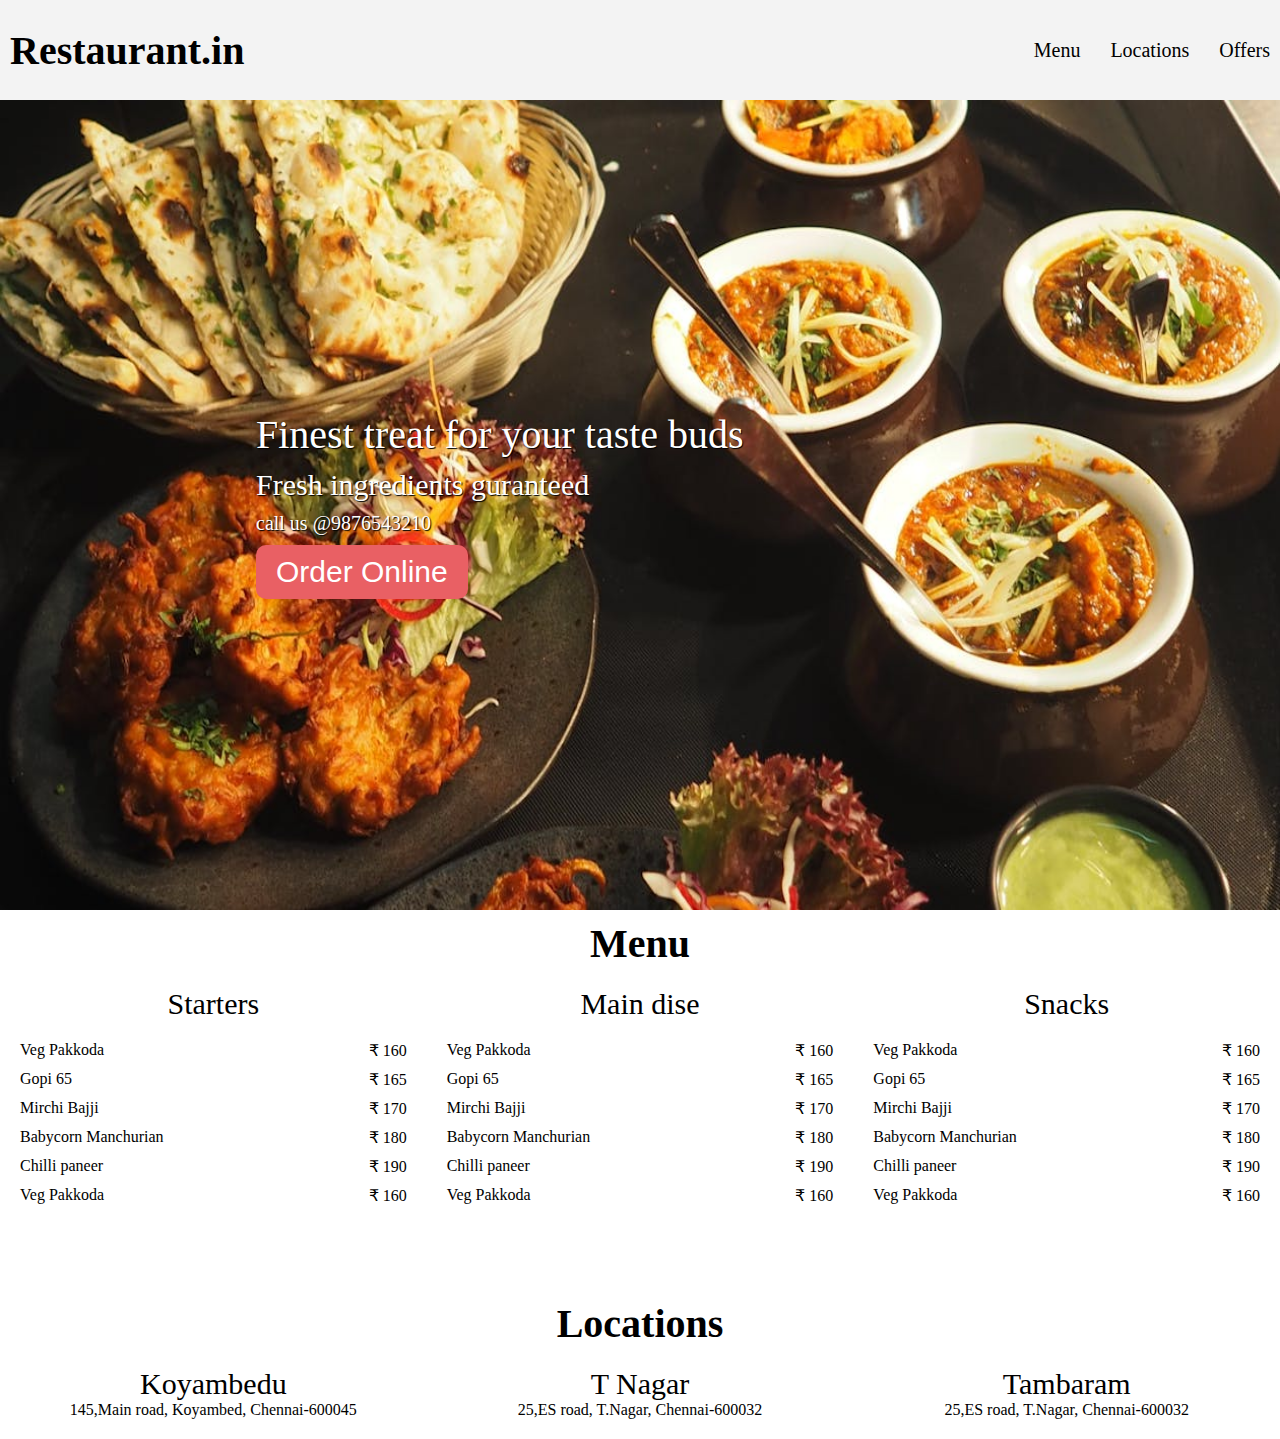
<file: Assignment_1/restaurant/index.html>
<!DOCTYPE html>
<html lang="en">
  <head>
    <meta charset="UTF-8" />
    <meta name="viewport" content="width=device-width, initial-scale=1.0" />
    <title>Restaurant</title>
    <link rel="stylesheet" href="style.css" />
    <link rel="stylesheet" href="tailwind.css" />
  </head>
  <body>
    <header class="flex items-center justify-between w-100">
      <a href="#main" class="text-xl bold mx-10">Restaurant.in</a>
      <div class="flex gap-30 text-md mx-10">
        <a href="#navigate" class="">Menu</a>
        <a href="#footer" class="">Locations</a>
        <a href="#navigate" class="">Offers</a>
      </div>
    </header>
    <section id="main" class="image-block flex flex-col relative justify-center">
        <img class="background" src="./pexels-photo-958545.jpeg" alt="">
      <div class="ml-20- background-text">
        <div class="text-xl">Finest treat for your taste buds</div>
        <div class="text-lg mt-10">Fresh ingredients guranteed</div>
        <div class="text-md mt-10">call us @9876543210</div>
        <button class="text-lg order-btn">Order Online</button>
      </div>
    </section>
    <section id="navigate" class="menu-block">
      <div class="text-xl mt-10 text-center bold">Menu</div>
      <div class="flex mt-20">
        <div class="flex-1">
          <div class="text-lg text-center">Starters</div>
          <div class="mx-20 mt-20 flex justify-between">
            <div class="">Veg Pakkoda</div>
            <div class="">₹ 160</div>
          </div>
          <div class="mx-20 mt-10 flex justify-between">
            <div class="">Gopi 65</div>
            <div class="">₹ 165</div>
          </div>
          <div class="mx-20 mt-10 flex justify-between">
            <div class="">Mirchi Bajji</div>
            <div class="">₹ 170</div>
          </div>
          <div class="mx-20 mt-10 flex justify-between">
            <div class="">Babycorn Manchurian</div>
            <div class="">₹ 180</div>
          </div>
          <div class="mx-20 mt-10 flex justify-between">
            <div class="">Chilli paneer</div>
            <div class="">₹ 190</div>
          </div>
          <div class="mx-20 mt-10 flex justify-between">
            <div class="">Veg Pakkoda</div>
            <div class="">₹ 160</div>
          </div>
        </div>
        <div class="flex-1">
          <div class="text-lg text-center">Main dise</div>
          <div class="mx-20 mt-20 flex justify-between">
            <div class="">Veg Pakkoda</div>
            <div class="">₹ 160</div>
          </div>
          <div class="mx-20 mt-10 flex justify-between">
            <div class="">Gopi 65</div>
            <div class="">₹ 165</div>
          </div>
          <div class="mx-20 mt-10 flex justify-between">
            <div class="">Mirchi Bajji</div>
            <div class="">₹ 170</div>
          </div>
          <div class="mx-20 mt-10 flex justify-between">
            <div class="">Babycorn Manchurian</div>
            <div class="">₹ 180</div>
          </div>
          <div class="mx-20 mt-10 flex justify-between">
            <div class="">Chilli paneer</div>
            <div class="">₹ 190</div>
          </div>
          <div class="mx-20 mt-10 flex justify-between">
            <div class="">Veg Pakkoda</div>
            <div class="">₹ 160</div>
          </div>
        </div>
        <div class="flex-1">
          <div class="text-lg text-center">Snacks</div>
          <div class="mx-20 mt-20 flex justify-between">
            <div class="">Veg Pakkoda</div>
            <div class="">₹ 160</div>
          </div>
          <div class="mx-20 mt-10 flex justify-between">
            <div class="">Gopi 65</div>
            <div class="">₹ 165</div>
          </div>
          <div class="mx-20 mt-10 flex justify-between">
            <div class="">Mirchi Bajji</div>
            <div class="">₹ 170</div>
          </div>
          <div class="mx-20 mt-10 flex justify-between">
            <div class="">Babycorn Manchurian</div>
            <div class="">₹ 180</div>
          </div>
          <div class="mx-20 mt-10 flex justify-between">
            <div class="">Chilli paneer</div>
            <div class="">₹ 190</div>
          </div>
          <div class="mx-20 mt-10 flex justify-between">
            <div class="">Veg Pakkoda</div>
            <div class="">₹ 160</div>
          </div>
        </div>
      </div>
    </section>
    <footer id="footer" class="my-20">
      <div  class="text-xl mt-10 text-center bold">Locations</div>
      <div class="flex mt-20">
        <div class="flex-1 flex flex-col items-center">
          <div class="text-lg text-center">Koyambedu</div>
          <div class="">145,Main road, Koyambed, Chennai-600045</div>
        </div>
        <div class="flex-1 flex flex-col items-center">
          <div class="text-lg text-center">T Nagar</div>
          <div class="">25,ES road, T.Nagar, Chennai-600032</div>
        </div>
        <div class="flex-1 flex flex-col items-center">
          <div class="text-lg text-center">Tambaram</div>
          <div class="">25,ES road, T.Nagar, Chennai-600032</div>
        </div>
      </div>
    </footer>
  </body>
</html>
</file>
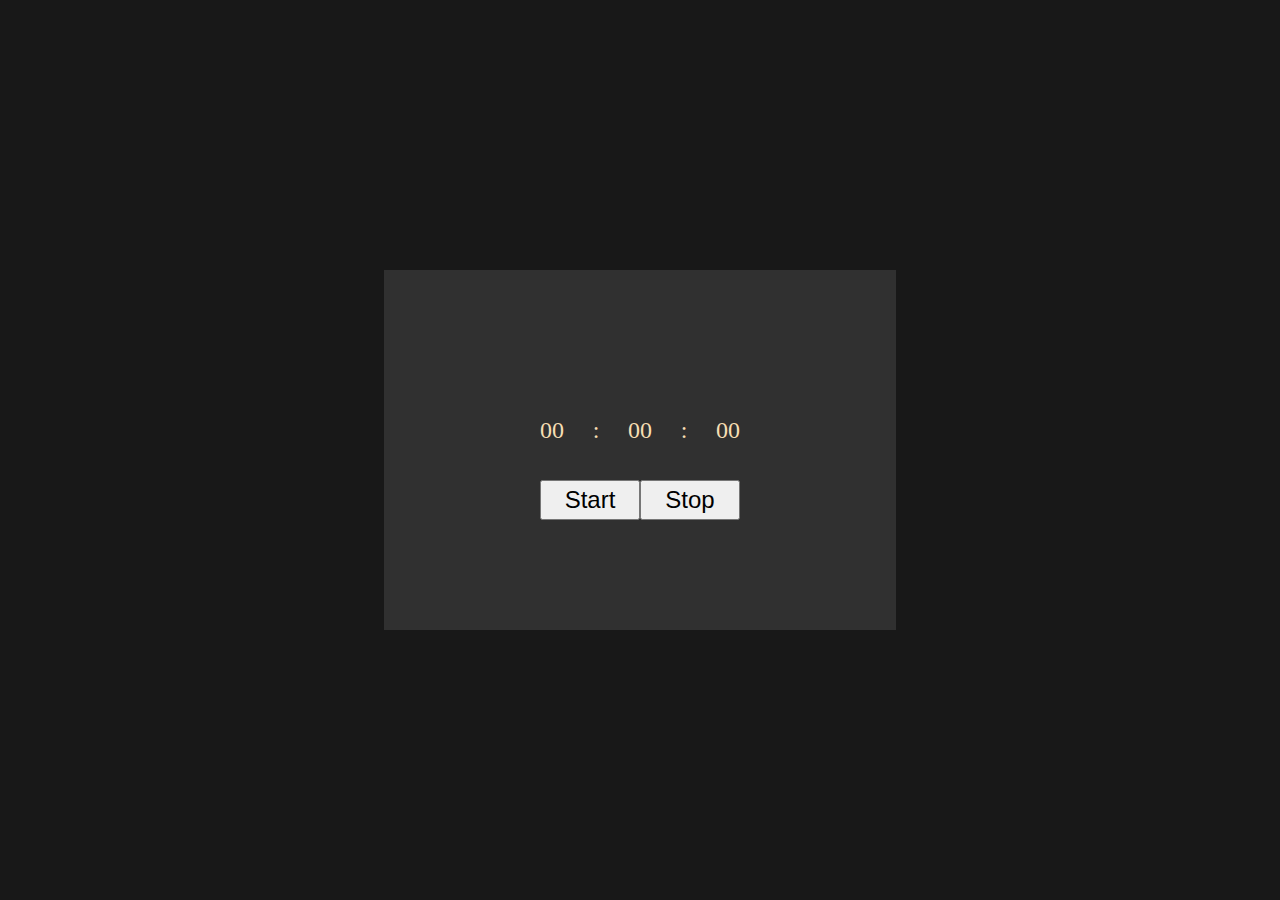
<file: Assignment_1/stop-clock/index.html>
<!DOCTYPE html>
<html lang="en">
<head>
    <meta charset="UTF-8">
    <meta name="viewport" content="width=device-width, initial-scale=1.0">
    <title>stop clock</title>
    <link rel="stylesheet" href="style.css">
</head>
<body>
   <div class="outer-dial">
    <div class="dial time">
        <div id="hours" class="">00</div>
        <div class="">:</div>
        <div id="minutes" class="">00</div>
        <div class="">:</div>
        <div id="seconds" class="">00</div>
    </div>
    <div class="controls">
        <button class="btn start" id="start">Start</button>
        <button class="btn stop" id="stop">Stop</button>
    </div>
   </div>
   <script src="script.js"></script>
</body>
</html>
</file>
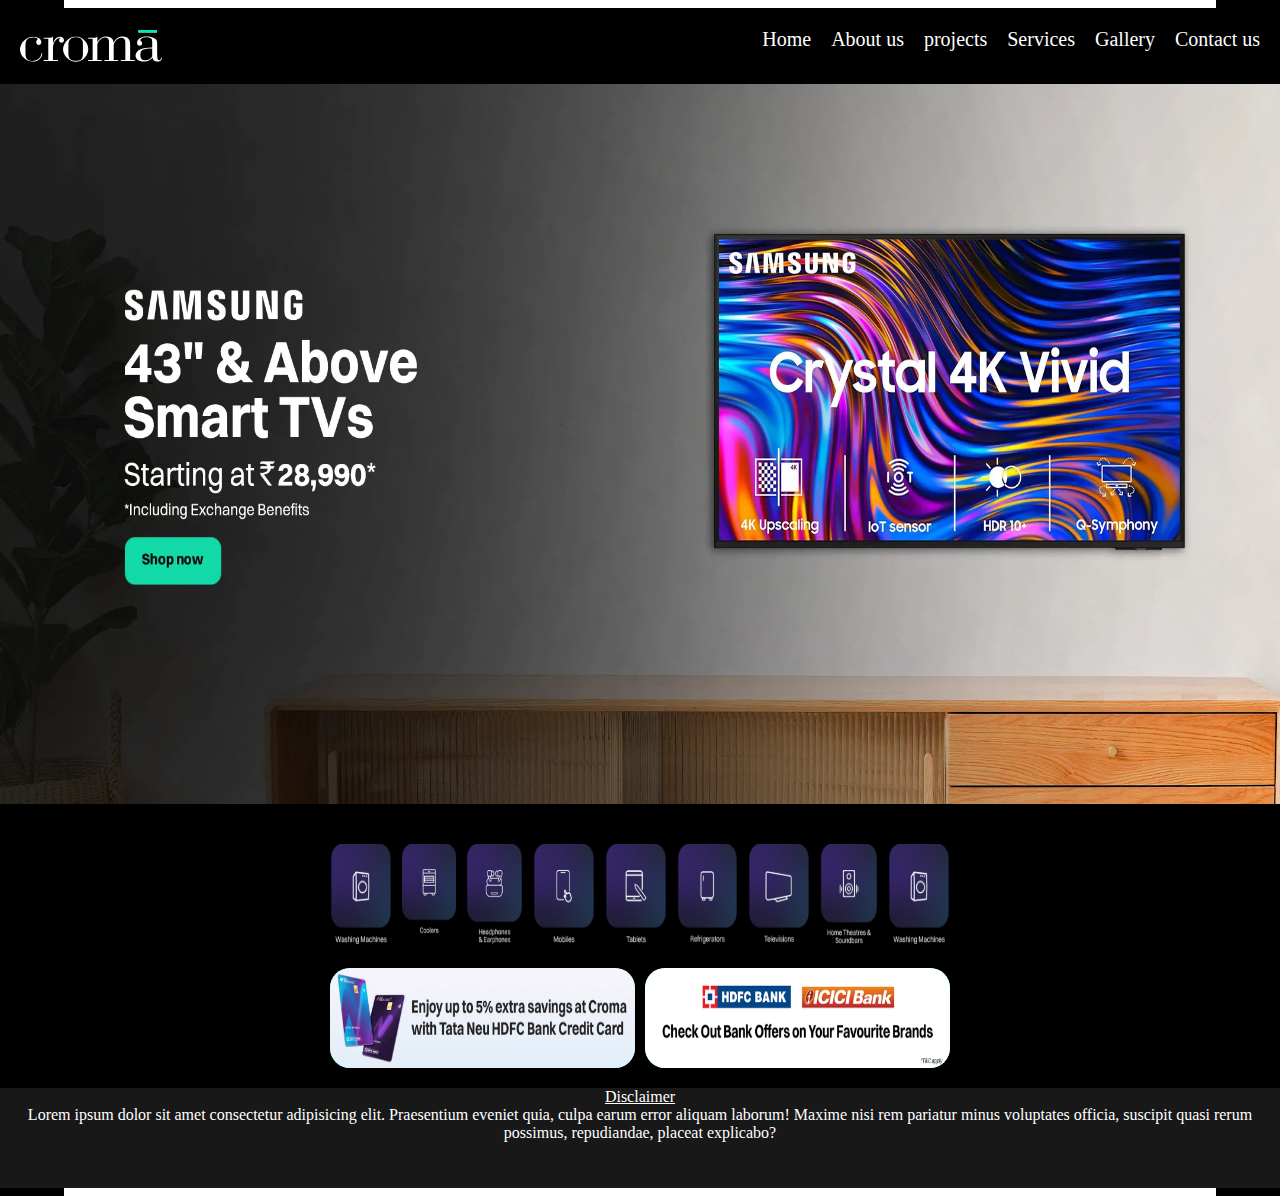
<file: Assignment_1/supermarket/index.html>
<!DOCTYPE html>
<html lang="en">
<head>
    <meta charset="UTF-8">
    <meta name="viewport" content="width=device-width, initial-scale=1.0">
    <title>Croma</title>
    <link rel="stylesheet" href="style.css">
</head>
<body>
    <div class="flex">

        <div class="top-margin"></div>
    </div>
    <header>
        <div class="logo">
            <img src="./images/Croma_Logo_acrkvn.svg" alt="">
        </div>
        <div>
            <div class="nav-links">
                <a class="navs">Home</a>
                <a class="navs">About us</a>
                <a class="navs">projects</a>
                <a class="navs">Services</a>
                <a class="navs">Gallery</a>
                <a class="navs">Contact us</a>
            </div>
        </div>
    </header>
    <section class="main-ads">
        <img src="./images/HP_Rotating_SamsungTVs_28July2024_kamv0i.webp" alt="">
    </section>
    <section class="nav-products">

        <div class="main-products">
            <div class="products">
                <img class="full" src="./images/Washing_machines_izyrnd.webp" alt="">
            </div>
            <div class="products">
                <img class="full" src="./images/Coolers_qaywqk.webp" alt="">
            </div>
            <div class="products">
                <img class="full" src="./images/Head_set_xjj934.webp" alt="">
            </div>
            <div class="products">
                <img class="full" src="./images/Mobile_sdtrdf.webp" alt="">
            </div>
            <div class="products">
                <img class="full" src="./images/Tablets_yzod4f.webp" alt="">
            </div>
            <div class="products">
                <img class="full" src="./images/Ref_biysg7.webp" alt="">
            </div>
            <div class="products">
                <img class="full" src="./images/TV_vdemgc.webp" alt="">
            </div>
            <div class="products">
                <img class="full" src="./images/Home_theatres_kpwvft.webp" alt="">
            </div>
            
            <div class="products">
                <img class="full" src="./images/Washing_machines_izyrnd.webp" alt="">
            </div>
        </div>
        <div class="main--products">
            <div class="ads1">
                <img src="./images/neu_offers_desk_tkq4lf.webp" alt="">
            </div>
            <div class="ads1">
                <img src="./images/HP_2Split_MFYMP_Brands_HDFC_ICIC_30May2024_kzbaou (1).webp" alt="">
            </div>
        </div>
        
    </section>

    <footer>
        <div class="text-center underline">Disclaimer</div>
        <div class="text-center width-80">
            Lorem ipsum dolor sit amet consectetur adipisicing elit. Praesentium eveniet quia, culpa earum error aliquam laborum! Maxime nisi rem pariatur minus voluptates officia, suscipit quasi rerum possimus, repudiandae, placeat explicabo?
        </div>
    </footer>
    <div class="flex">

        <div class="top-margin"></div>
    </div>
</body>
</html>
</file>
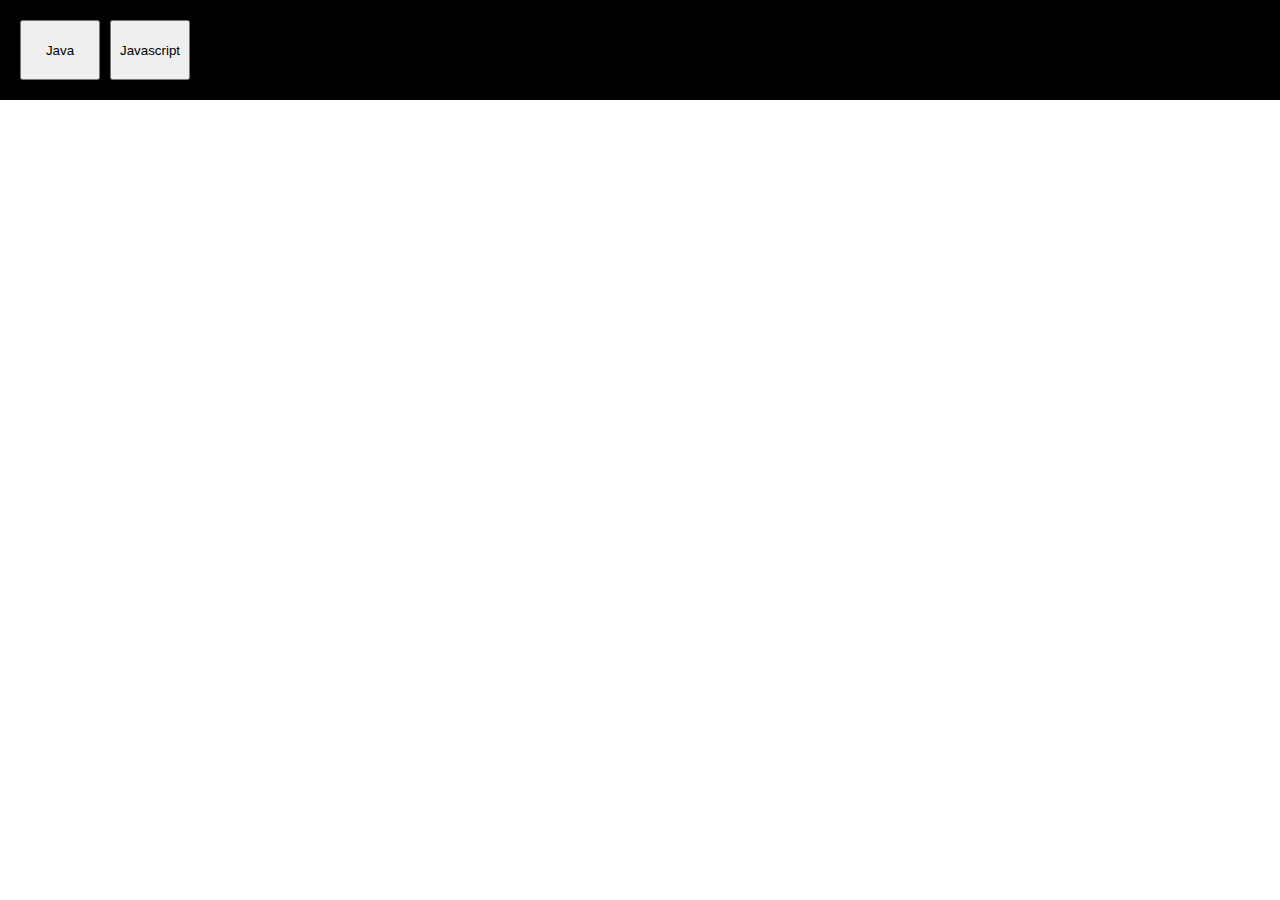
<file: Assignment_2/QuizApplication/index.html>
<!DOCTYPE html>
<html lang="en">
<head>
    <meta charset="UTF-8">
    <meta name="viewport" content="width=device-width, initial-scale=1.0">
    <title>african bix</title>
    <link rel="stylesheet" href="style.css">
    <link rel="stylesheet" href="tailwind.css">
</head>
<body>
    <header class="text-center flex">
        <button class="topic-btn" onclick="update(0)">Java</button>
        <button class="topic-btn" onclick="update(1)">Javascript</button>
        <div id="clock" class="clock hidden">
            <div id="hours" class="time">00</div>
            <div class="time">&nbsp;:&nbsp;</div>
            <div id="minutes" class="time">00</div>
            <div class="time">&nbsp;:&nbsp;</div>
            <div id="seconds" class="time">00</div>
        </div>
    </header>
    <section id="questions"></section>
    <section class="popup-body hidden" id="popup-body" >
        <div class="popup-box flex flex-col justify-center items-center">
            <div id="score"></div>
            <div id="time"></div>
            <div id="percentage"></div>
        </div>
        <button onclick="closePopup()" class="close">x</button>

    </section>
    <script src="./script.js"></script>
</body>
</html>
</file>
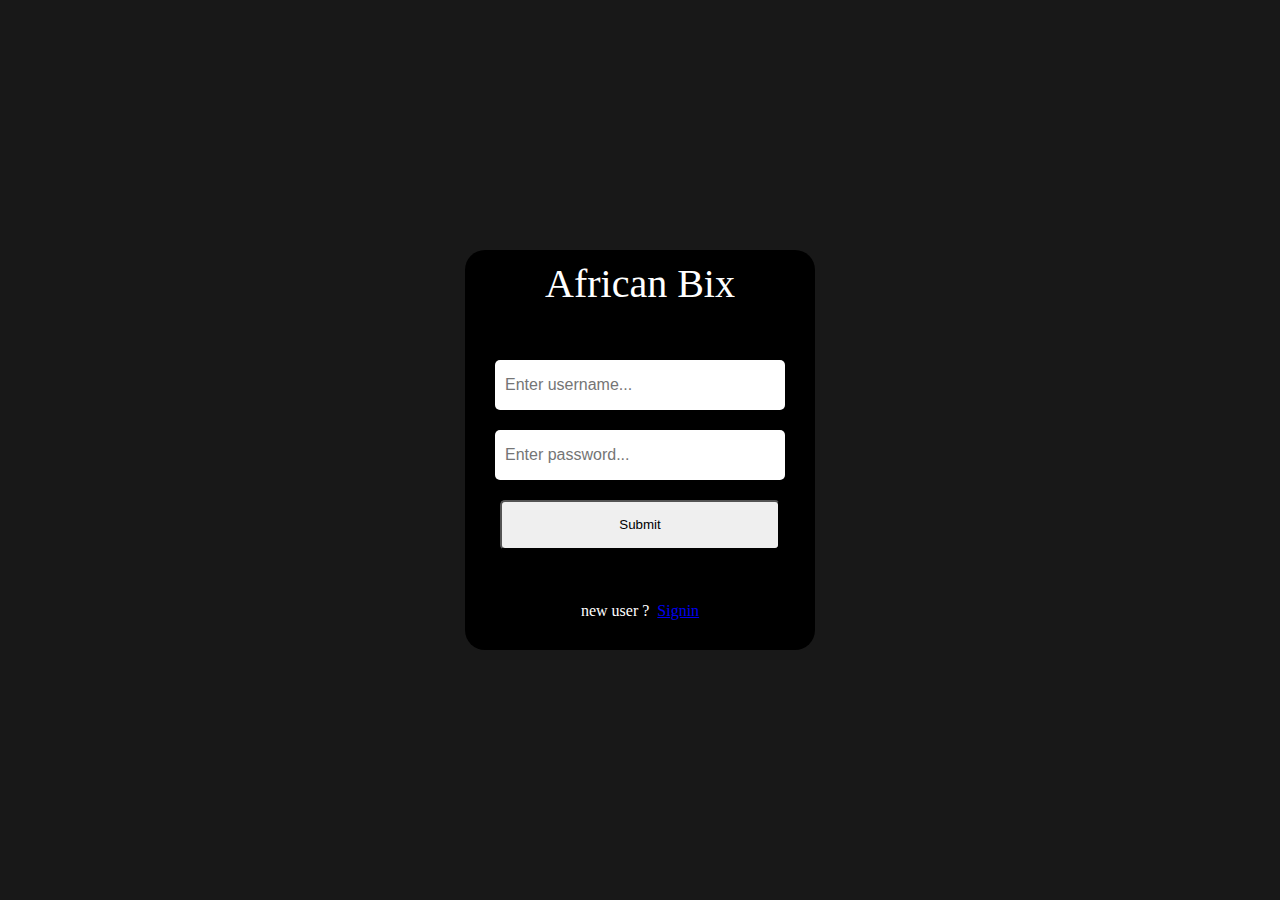
<file: Assignment_2/QuizApplication/login.html>
<!DOCTYPE html>
<html lang="en">
<head>
    <meta charset="UTF-8">
    <meta name="viewport" content="width=device-width, initial-scale=1.0">
    <title>african bix</title>
    <link rel="stylesheet" href="login.style.css">
</head>
<body>
    <section class="inner-section">
        <div class="logo">African Bix</div>
        <div class="inputs">
            <input type="text" oninput="setUserName(this.value)" placeholder="Enter username...">
            <input type="text" oninput="setPassword(this.value)" placeholder="Enter password...">
            <button onclick="login()">Submit</button>
        </div>
        <div class="account">new user ? &nbsp;<a href="/register.html">Signin</a></div>
    </section>
    <script src="./validate.js"></script>
</body>
</html>
</file>
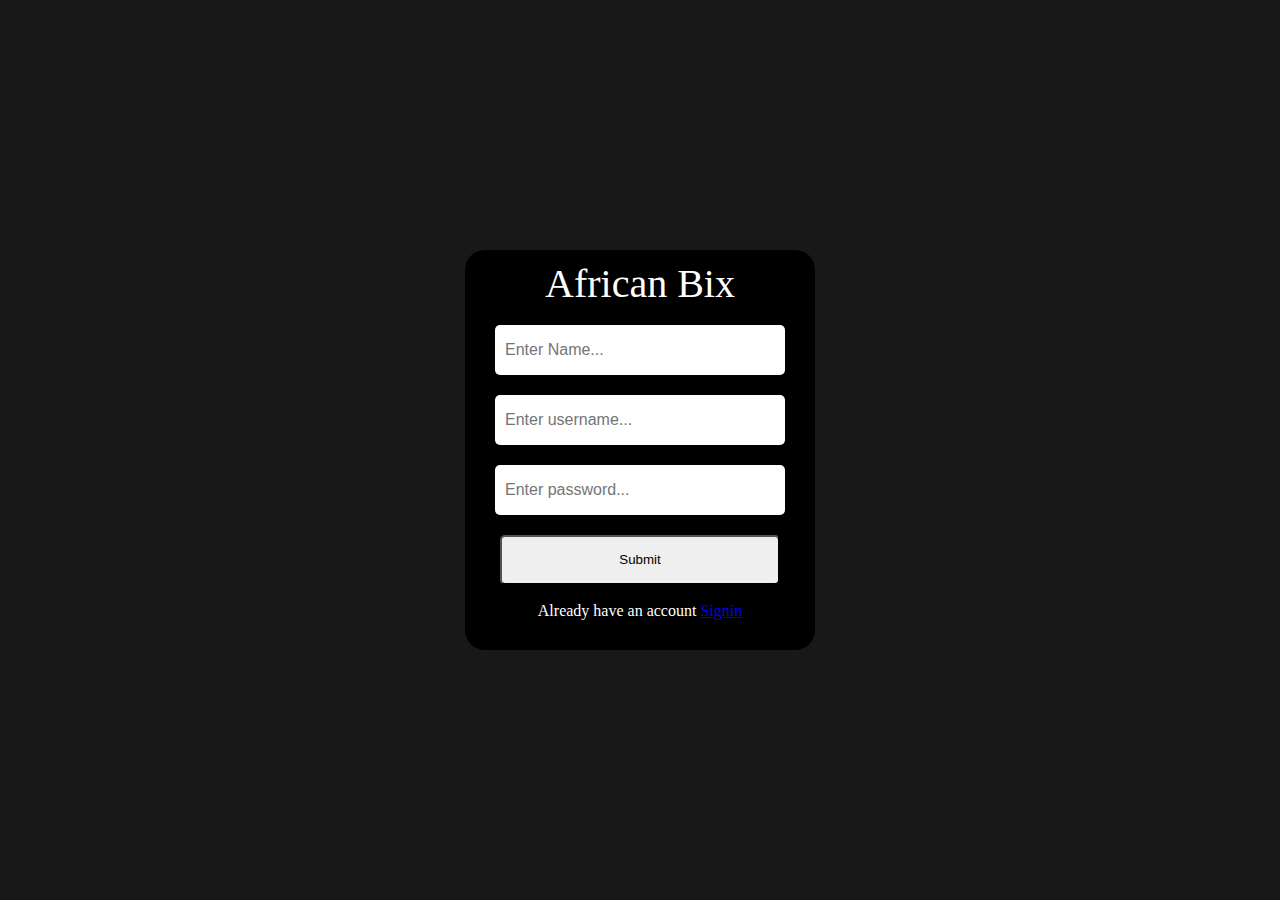
<file: Assignment_2/QuizApplication/register.html>
<!DOCTYPE html>
<html lang="en">
<head>
    <meta charset="UTF-8">
    <meta name="viewport" content="width=device-width, initial-scale=1.0">
    <title>african bix</title>
    <link rel="stylesheet" href="login.style.css">
</head>
<body>
    <section class="inner-section">
        <div class="logo">African Bix</div>
        <div class="inputs">
            <input type="text" oninput="setName(this.value)" placeholder="Enter Name...">
            <input type="text" oninput="setUserName(this.value)" placeholder="Enter username...">
            <input type="text" oninput="setPassword(this.value)" placeholder="Enter password...">
            <button onclick="submitRegister()">Submit</button>
        </div>
    <div class="account">Already have an account&nbsp;<a href="/login.html">Signin</a></div>

    </section>
    <script src="./validate.js"></script>
</body>
</html>
</file>
<file: Assignment_1/restaurant/style.css>
*{
    margin: 0;
    padding: 0;
    box-sizing: border-box;

}
header{
    background-color: rgb(243, 243, 243);
    height: 100px;
    position: sticky;
    top:0;
}
.image-block{
    min-height: 90vh;
    background-color: aliceblue;
}
.order-btn{
    padding: 10px 20px 10px 20px;
    background-color: #E96064;
    color: white;
    border: none;
    border-radius: 10px;
    margin-top: 10px;
}
.menu-block{
    min-height: 40vh;
}
a{
    text-decoration: none;
    color:black;
}
.background{
    position: absolute;
    z-index: 0;
    width: 100%;
    height: 100%;
}
.background-text{
    color: white;
    position: absolute;
    z-index: 1;
    text-shadow: 1px 1px 1px black;
}
</file>
<file: Assignment_1/stop-clock/style.css>
*{
    margin: 0;
    padding: 0;
}
body{
    min-height: 100vh;
    background-color: #181818;
    display: flex;
    justify-content: center;
    align-items: center;
}
.outer-dial{
    width: 40%;
    min-height: 40vh;
    background-color: rgb(48, 48, 48);
    display: flex;
    flex-direction: column;
    justify-content: center;
    align-items: center;
}
.dial{
    width: 200px;
    height: 100px;
    display: flex;
    justify-content: space-between;
    align-items: center;
    padding: 0 20px 0 20px;
}
.controls{
    display: flex;
}
.btn{
    width: 100px;
    height: 40px;
    font-size: x-large;
}
.time{
    font-size: x-large;
    color: wheat;
}
@media(max-width:800px){
    .outer-dial{
        width: 80vh;
    }
}
</file>
<file: Assignment_1/supermarket/style.css>
body{
    margin: 0;
    background-color: black;
    color: white;
}
.top-margin {
    background-color: white;
    height: 8px;
    width: 90%;
}
.flex{
    display: flex;
    justify-content: center;
}
header {
    display: flex;
    justify-content: space-between;
    padding: 20px;
}
.nav-links {
    display: flex;
    gap: 20px;
}
.navs {
    font-size: 20px;
}
footer {
    height: 100px;
    background-color: #181818;
}
.main-ads{
    width: 100%;
    height: 80vh;
}
img{
    width: 100%;
    height: 100%;
}
.nav-products {
    display: flex;
    flex-direction: column;
    align-items: center;
    margin: 20px;
}
.products {
    
}
.full { 
    height: 100px;
}
.main-products {
    display: flex;
    justify-content: center;
    gap: 10px;
    width: 50%;
    overflow-x: auto;
    margin-top: 20px;
}
.main--products {
    display: flex;
    justify-content: center;
    gap: 10px;
    width: 50%;
    margin-top: 20px;
}
.ads1{
    flex: 1;
    height: 100px;
    background-color: aliceblue;
    border-radius: 20px;
    background-color: aqua;
}
.ads1 img {
    border-radius: 20px;
}
.text-center{
    text-align: center;
}
.underline {
    text-decoration: underline;

}
</file>
<file: Assignment_2/QuizApplication/style.css>
*{
    margin: 0;
    padding: 0;
}
.popup-body{
    display: flex;
    position: absolute;
    z-index: 1;
    align-items: center;
    justify-content: center;
    top: 0;
    width: 100%;
    height: 100%;
    background-color: rgba(0, 0, 0, 0.861);
    /* display: none; */
}
body{
    position: relative;
}
.popup-box{
    background-color: gray;
    width: 80%;
    height: 40vh;
    position: fixed;
    top: 40vh;
    color: white;
    font-size: 40px;
}
header{
    background-color: black;
    height: 100px;
    display: flex;
    align-items: center;
    padding-left: 20px;
    gap: 10px;
}
.topic-btn{
    width: 80px;
    height: 60px;
}
#questions{
    
    display: flex;
    flex-direction: column;
    gap: 20px;
    padding: 40px;
}
#submit-btn{
    width: 100px;
    height: 50px;

}
.close{
    width: 30px;
    height: 30px;
    border-radius: 50%;
    background-color: red;
    color: white;
    font-weight: 1000;
    position: fixed;
    right: 10px;
    top: 10px;    
}

.clock {
    color: white;
    display: flex;
    font-size: 30px;
    margin-left: 30px;
}
</file>
<file: Assignment_2/QuizApplication/login.style.css>
*{
    margin :0;
    padding: 0;
}
body{
    display: flex;
    width: 100%;
    min-height: 100vh;
    background-color: #181818;
    justify-content: center;
    align-items: center;
    
}
.inner-section{
    width: 350px;
    height: 400px;
    background-color: black;
    border-radius: 20px;
    display: flex;
    flex-direction: column;
    align-items: center;
    justify-content: space-between;
}
.logo{
    text-align: center;
    font-size: 40px;
    color: white;
    margin-top: 10px;
}
.inputs{
    display: flex;
    flex-direction: column;
    align-items: center;
    width: 80%;
    gap:20px;
}
input{
    width: 100%;
    height: 50px;
    outline: none;
    border: none;
    padding-left: 10px;
    border-radius: 5px;
    font-size: 100%;
}
button{
    width: 100%;
    height: 50px;
    border-radius: 5px;

}
.account{
    color: white;
    display: flex;
    margin-bottom: 30px;
}
</file>
